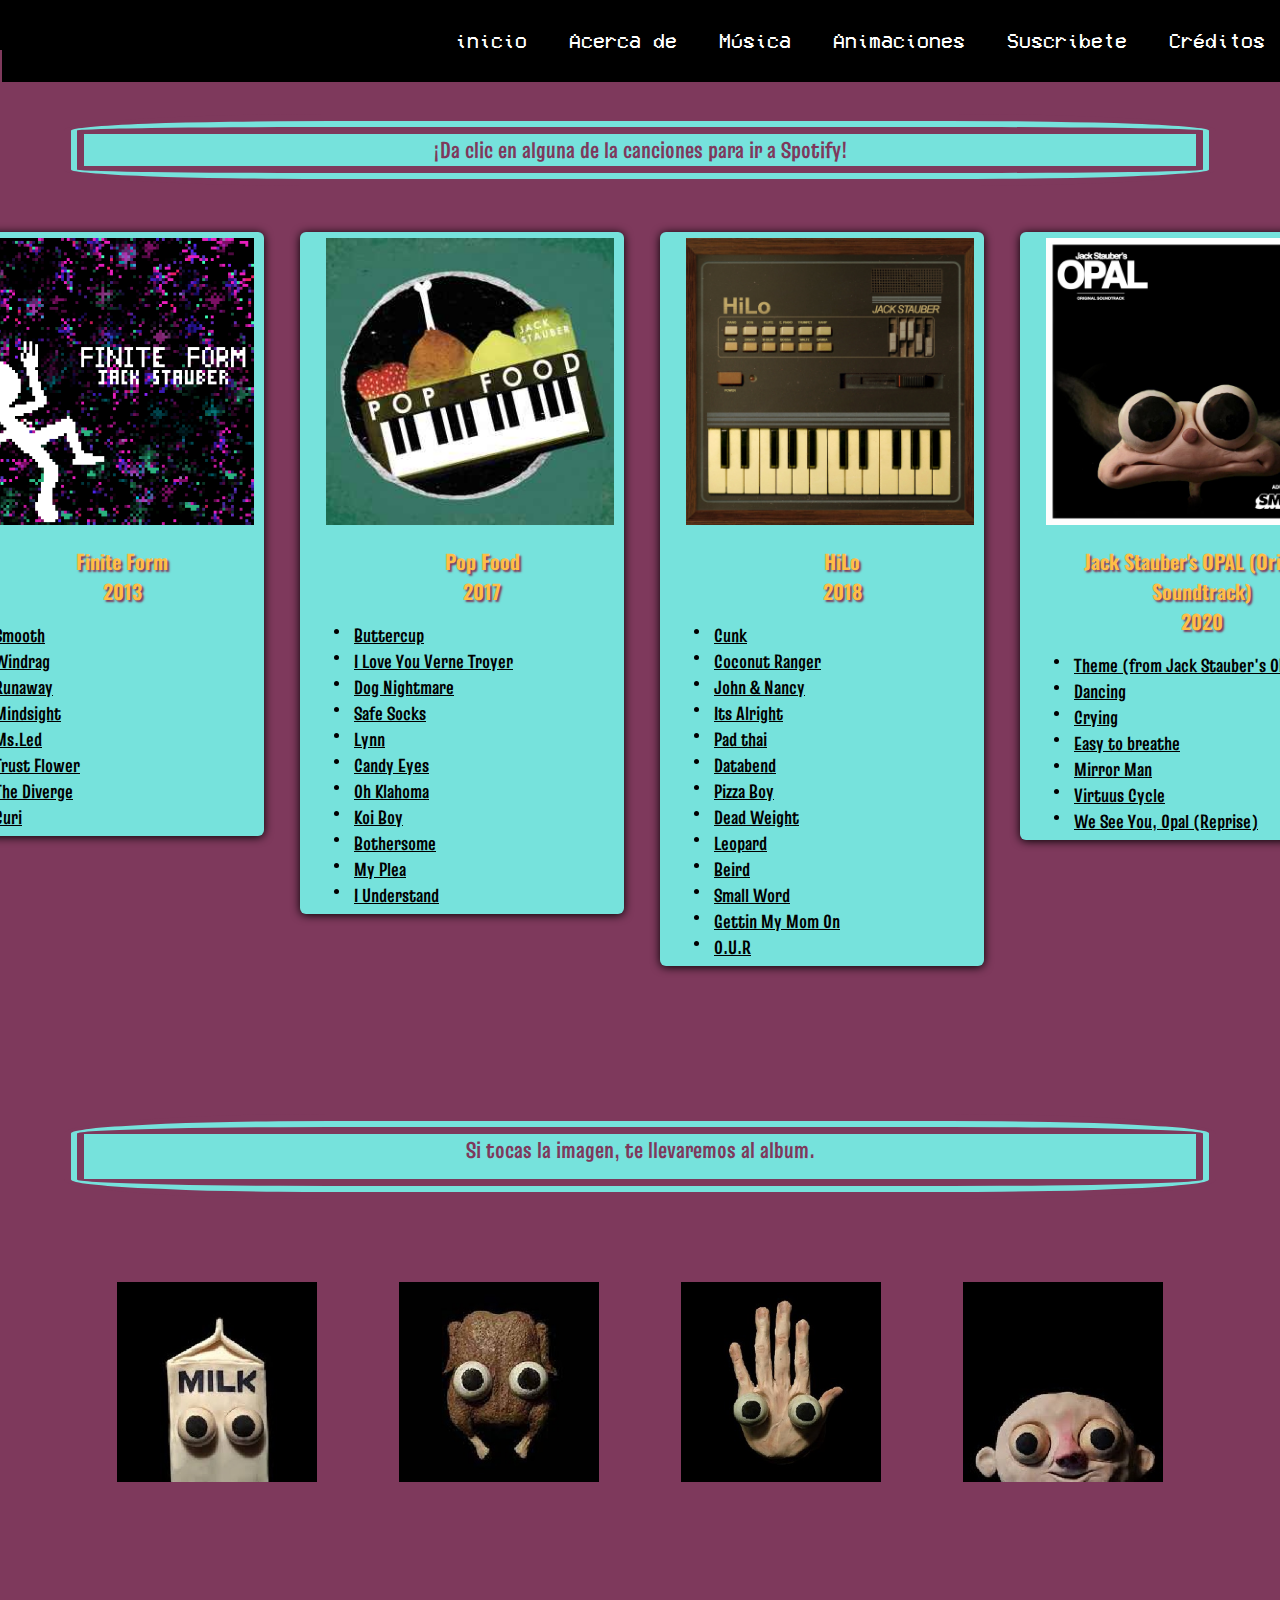
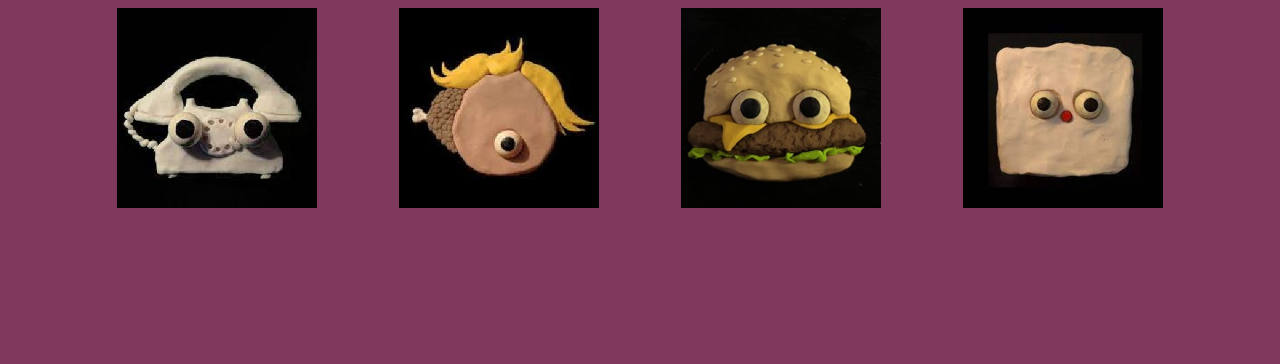
<file: paginas/albumes.html>
<!DOCTYPE html>
<html lang="en">

    <head>
        <meta charset="UTF-8">
        <meta name="viewport" content="width=device-width, initial-scale=1.0">
        <title> JACK STAUBER </title>
        <link rel="stylesheet" href="../css/albumes.css">
        <link href="https://fonts.googleapis.com/css2?family=Work+Sans:wght@400;700&display=swap" rel="stylesheet">

        <link href="https://fonts.googleapis.com/css2?family=Oswald&family=Truculenta:opsz,wght@12..72,200&family=Zen+Loop&display=swap" rel="stylesheet">
        <link href="https://fonts.googleapis.com/css2?family=Oswald&family=Zen+Loop&display=swap" rel="stylesheet">
    </head>


<body> 
<!-------------------   BARRA    --------------------------------------------------------->
<header> 
<nav>
    <a href="index.html">  inicio  </a>  
    <a href="../paginas/info.html">  Acerca de  </a> 
    <a href="../paginas/albumes.html">  Música  </a>  
    <a href="../paginas/videos.html">  Animaciones </a> 
    <a href="../paginas/formulario.html">  Suscribete  </a>
     <a href="../paginas/creditos.html">  Créditos  </a>  
</nav>
</header>
<!---------------------------------------------------------------------------------------->




 

<div id="descripcion">
<b> ¡Da clic en alguna de la canciones para ir a Spotify! </b>
</div>

<main> 
<!--------------- PRiMERO -------------------------------------------------->
        <div class="contenedor">
            <div class="carta">
            
            <img src="../imagenes/FF.png">
        
            
                <div class="contenido">
                <h2 class="nom"> Finite Form </h2> <h4 class="nom">2013</h4>

                <ul > 
            <li> <a href="https://open.spotify.com/track/2SHT6nOVxYUA8v1UDQ6Fjy?si=338e15ea913e432a" target=”_blank” > Smooth </a> </li>
            <li> <a href="https://open.spotify.com/track/1Rj7Yc8Y9rOqb7K6qfVS6k?si=e9a454b418464dfb" target=”_blank” > Windrag </a> </li> 
            <li> <a href="https://open.spotify.com/track/4ZEoR00yNPVcTjlN2Guwtc?si=d2d685ed266644b2" target=”_blank” > Runaway </a> </li>
            <li> <a href="https://open.spotify.com/track/7HnLoGpPwlMGCOXFlZKVvf?si=79cd13a8c7f740cf" target=”_blank” > Mindsight </a> </li>
            <li> <a href="https://open.spotify.com/track/0hhFuudx06vqWDQNVdQobQ?si=263fb67684384691" target=”_blank” > Ms.Led </a> </li>
            <li> <a href="https://open.spotify.com/track/581g91Xc0r39q5OUNywjlR?si=5c0d1ea87d124815" target=”_blank” > Trust Flower </a> </li>
            <li> <a href="https://open.spotify.com/track/4mtsXa4662IaNixTxUkjix?si=f944ac46a2cb4f8d" target=”_blank” > The Diverge</a> </li>
            <li> <a href="https://open.spotify.com/track/1vxbjv1bhtNc9mErcKDf63?si=7713b8329ca4474a" target=”_blank” > Curi </a> </li>
                </ul> 

                </div>
            </div>
        </div>              
<!--------------- PRiMERO -------------------------------------------------->



         
<!--------------- TERCERO   -------------------------------------------------->
            <div class="contenedor">
                <div class="carta">
            
                <img src="../imagenes/popfood.jpg">
                
                
                    <div class="contenido">
                    <h2 class="nom"> Pop Food</h2> <h4 class="nom">2017</h4>

                    <ul> 
                    <li> <a href="https://open.spotify.com/track/2mlGPkAx4kwF8Df0GlScsC?si=db787edb059c41bc" target=”_blank” > Buttercup </a> </li>
                    <li> <a href="https://open.spotify.com/track/3kBXJ4S6RsJV0tpo1jnCFf?si=eef6730b643949f3" target=”_blank” > I Love You Verne Troyer </a> </li>
                    <li> <a href="https://open.spotify.com/track/2iTma4kHADFcTlR24R8hIP?si=67b644d347744005" target=”_blank” > Dog Nightmare </a> </li>
                    <li> <a href="https://open.spotify.com/track/09KgY8uVxLIVSOPRgr4FBh?si=ecbb49824f594b49" target=”_blank” > Safe Socks </a> </li>
                    <li> <a href="https://open.spotify.com/track/2M1tY1s5xYtKzkmMSMJ1gs?si=6d89f902461e4483" target=”_blank” > Lynn </a> </li>
                    <li> <a href="https://open.spotify.com/track/4t7oADdMTLo3Kj5asx1IL3?si=8a35bad1d99a40f5" target=”_blank” > Candy Eyes</a> </li>
                    <li> <a href="https://open.spotify.com/track/6SZwj6cjc8JQbkrr8cbIUn?si=f340ed35b36043f6" target=”_blank” > Oh Klahoma</a> </li>
                    <li> <a href="https://open.spotify.com/track/3ISRnIFXx0S63z8iZBvr4u?si=c666b4d58ed34fbf" target=”_blank” > Koi Boy </a> </li>
                    <li> <a href="https://open.spotify.com/track/08usYkCKcKehKFXBLSlOGP?si=201b378bda5f401d" target=”_blank” > Bothersome </a> </li>
                    <li> <a href="https://open.spotify.com/track/7D7GfQJaJlMZtNpB7XKwxe?si=787952c9e80d4528" target=”_blank” > My Plea </a> </li>
                    <li> <a href="https://open.spotify.com/track/4vHmduFTvtwGXVNltmph5a?si=861e2c53ed5d440f" target=”_blank” > I Understand </a> </li>
                    </ul>

                    </div>
                </div>
            </div> 
<!--------------- TERCERO -------------------------------------------------->


<!--------------- CUARTO  -------------------------------------------------->
        <div class="contenedor">
            <div class="carta">
            
            <img src="../imagenes/hilo.jpg">
            
            
                <div class="contenido">
                <h2 class="nom"> HiLo </h2> <h4 class="nom">2018</h4>

                <ul> 
            <li> <a href="https://open.spotify.com/track/5aXswopAQIHw0k3yTojyhO?si=3f7969bee1e3454c" target=”_blank” > Cunk </a> </li>
            <li> <a href="https://open.spotify.com/track/5TKXnuN3tufWLXTYN5DP2t?si=cadb3270121949d3" target=”_blank” > Coconut Ranger </a> </li>
            <li> <a href="https://open.spotify.com/track/0snPmmKHsUJhmQLPpHnR4M?si=7a500d33486d4753" target=”_blank” > John & Nancy </a> </li>
            <li> <a href="https://open.spotify.com/track/71PrQMNwvrugmDlgw2KvlY?si=be97951c221843be" target=”_blank” > Its Alright </a> </li>
            <li> <a href="https://open.spotify.com/track/5vSUfg2FWq02DIeNqLZUDJ?si=424f4a806b6941d8" target=”_blank” > Pad thai </a> </li>
            <li> <a href="https://open.spotify.com/track/0jX5phmoEyevUXOk6WH3Iz?si=c4e0db0e03834dab" target=”_blank” > Databend </a> </li>
            <li> <a href="https://open.spotify.com/track/4e9vNGJS0P6Fk9xSywys9b?si=e060f7695aee4e2d" target=”_blank” > Pizza Boy</a> </li>
            <li> <a href="https://open.spotify.com/track/5yhQS5ce3WebABcdngULA8?si=fa1f536aa325451f" target=”_blank” > Dead Weight </a> </li>
            <li> <a href="https://open.spotify.com/track/4TfCsnA1oYDI91st4X594i?si=0557d4dbae1c48e5" target=”_blank” > Leopard </a> </li>
            <li> <a href="https://open.spotify.com/track/3guW1RyvFS9OJgCvAvtv1B?si=97f6b56728b0482b" target=”_blank” > Beird </a> </li>
            <li> <a href="https://open.spotify.com/track/7fMLl1RrqGd1l0rrXRIz9U?si=ed14e62884824a83" target=”_blank” > Small Word </a> </li>
            <li> <a href="https://open.spotify.com/track/3S4hFDy7svdrVq27dmdy7T?si=5caa48ccc5d54c04" target=”_blank” > Gettin My Mom On </a> </li>
            <li> <a href="https://open.spotify.com/track/4yen3m2cW928f23Th5nJRZ?si=b6dca172b14a4330" target=”_blank” > O.U.R  </a>
                </ul>

                </div>
            </div>
        </div>    
<!--------------- CUARTO -------------------------------------------------->


<!--------------- QUINTO -------------------------------------------------->
            <div class="contenedor">
                <div class="carta">
                
                <img src="../imagenes/opal.png">
            
                
                    <div class="contenido">
                    <h2 class="nom"> Jack Stauber's OPAL (Original Soundtrack) </h2> <h4 class="nom">2020</h4>

                    <ul> 
                <li> <a href="https://open.spotify.com/track/6D3QBRfDNHQ2u3r6imNLRn?si=b3760ece1cd446f7" target=”_blank” > Theme (from Jack Stauber's OPAL) </a> </li>
                <li> <a href="https://open.spotify.com/track/2PavpRW7fT1vU0nHQlpeKl?si=16a9d95c1de740e5" target=”_blank”> Dancing </a> </li> 
                <li> <a href="https://open.spotify.com/track/4xXFJh0COwPuZ52OQIy81x?si=76756d0a6a04483c" target=”_blank” > Crying </a> </li>
                <li> <a href="https://open.spotify.com/track/74tFS6sMmUb6e7U3CnziFw?si=e7e837ef53b1411c" target=”_blank” > Easy to breathe </a> </li>
                <li> <a href="https://open.spotify.com/track/3vnd2x17HCYAVlykMXsBK9?si=c6d4a3a13a69470b" target=”_blank” > Mirror Man </a> </li>
                <li> <a href="https://open.spotify.com/track/5wrRJlpi9ujvA8rCmUjpug?si=bcdcf0aebe2f46c4" target=”_blank”> Virtuus Cycle </a> </li>
                <li> <a href="https://open.spotify.com/track/0jRW9aUvvooQyGyT7UW2Oa?si=a0f4f45ea4194a41" target=”_blank”> We See You, Opal (Reprise) </a> </li>
                    </ul> 

                    </div>
                </div>
            </div>    
<!--------------- QUINTO -------------------------------------------------->
        </main>

<!---------------   MICROPOP   -------------------------------------------------->
    <div class="micro"> 

        <div id="descripcion">
            <b> Si tocas la imagen, te llevaremos al album. </b>
            </div>

    <table> 
        <tr> 
            <td> <a href="https://open.spotify.com/album/1PzQlma9FcRRGwMDmJIUyX?si=ilQLsKc7T0KVM0mBg3P9nA" target=”_blank” > <img class="micropop"  src="../imagenes/shop.jpg"> </a> </td>
            <td> <a href="https://open.spotify.com/album/5fj1GdFNLbru8pCOqNmLaK?si=zk-BP-JVTDqamXDXvRuPXA" target=”_blank” > <img class="micropop"  src="../imagenes/dinner.jpg"> </a> </td>
            <td> <a href="https://open.spotify.com/album/4XNHK1dgsrA0z28F2L5wnx?si=pJWYE9O4Quq4G-siHMEPMA" target=”_blank”> <img class="micropop"  src="../imagenes/deploy.jpg"> </a> </td>
            <td> <a href="https://open.spotify.com/album/1yY9R0IjLXGhf3aPb6Y63k?si=uKfAcOqjSuatxgF7ByYesA" target=”_blank”> <img class="micropop"  src="../imagenes/micro.jpg"> </a> </td>
        </tr>

        <tr> 
            <td> <a href="https://open.spotify.com/album/1AaAZVHtUWpJuLpq96VUuQ?si=9U9pHFahQ0a5Wjl8D-RbLw" target=”_blank”> <img class="micropop"  src="../imagenes/tea.jpg"> </a> </td>
            <td> <a href="https://open.spotify.com/album/0sYILYUuhAgo9wjjvY3BBp?si=kMnyNYggTieer9pp0NZbHA" target=”_blank”> <img class="micropop"  src="../imagenes/hamantha.jpg"> </a> </td>
            <td> <a href="https://open.spotify.com/album/45WofTIygcH2QIJq07lMy1?si=uv1IPQJJT-KxQTKfFwg3pA" target=”_blank”> <img class="micropop"  src="../imagenes/cheese.jpg"> </a> </td>
            <td> <a href="https://open.spotify.com/album/4MRCHFNTaIipvwa7KGpaWF?si=cUhpUGQKQRSWp_58Wz-PwQ" target=”_blank”> <img class="micropop"  src="../imagenes/inchman.jpg"> </a> </td>
        </tr>

    </table>   
    </div>
<!---------------   MICROPOP   -------------------------------------------------->


</body> 
</html>
</file>
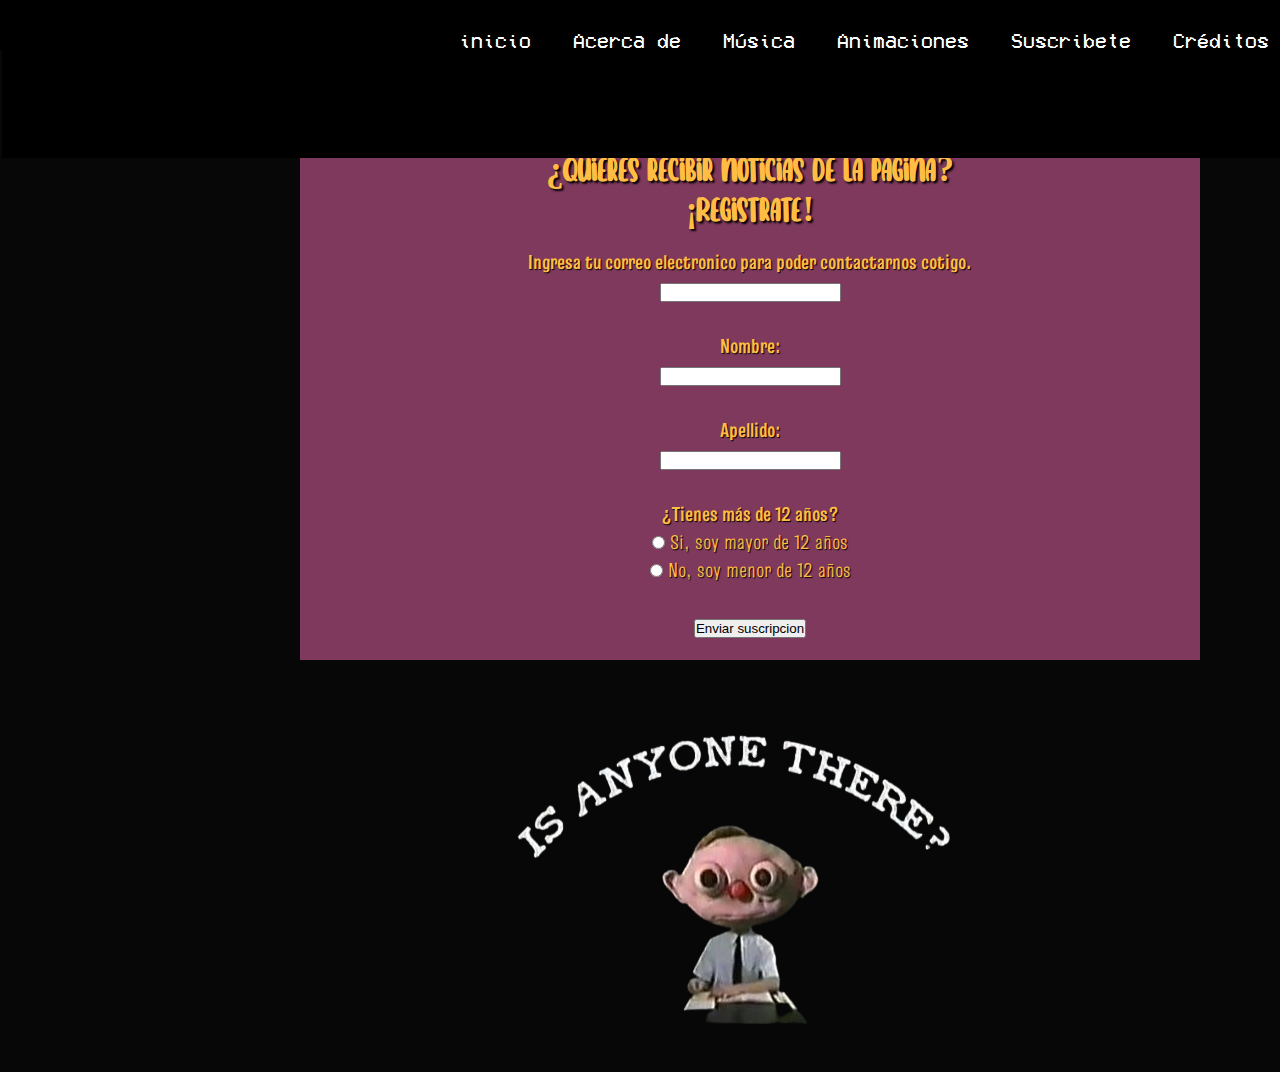
<file: paginas/formulario.html>
<!DOCTYPE html>

<html>
    <head>
        <meta http-equiv="Content-Type" content="text/html; charset=utf-8" />
        <title> Formulario </title>
        <link href="../css/formulario.css" rel="stylesheet" />

        <link href="https://fonts.googleapis.com/css2?family=Oswald&family=Truculenta:opsz,wght@12..72,200&family=Zen+Loop&display=swap" rel="stylesheet">

    </head>

<body> 
<!-------------------   BARRA    --------------------------------------------------------->
<header> 
    <nav>
        <a href="index.html">  inicio  </a>  
        <a href="../paginas/info.html">  Acerca de  </a> 
        <a href="../paginas/albumes.html">  Música  </a>  
        <a href="../paginas/videos.html">  Animaciones </a> 
        <a href="../paginas/formulario.html">  Suscribete  </a>  
        <a href="../paginas/creditos.html">  Créditos  </a>  
    </nav>
</header>
<!---------------------------------------------------------------------------------------->





        <div id="sub" >

        <h2> ¿Quieres recibir noticias de la pagina? </h2> 
        <h2> ¡Registrate! </h2> <br>
        

        <form class="subs" action="../guardar.php" method="POST" id="contact_form" runat="server" enctype="multipart/form-data" >

             

            <label for="Correo"> <h4> Ingresa tu correo electronico para poder contactarnos cotigo. </h4> </label> 
            <input type="email" id="Correo" name="Correo" maxlength="60" required> <br><br>

            <label for="Nombre"> <h4> Nombre: </h4>  </label> 
            <input type="text" id="Nombre" name="Nombre"  maxlength="20" required>  <br><br>

            <label for="Apellido"> <h4> Apellido: </h4> </label> 
            <input type="text" id="Apellido" name="Apellido"  maxlength="30" required> <br><br>

            
            <h4> ¿Tienes más de 12 años? </h4> 
            <input type="radio" name="Edad" value="Mayor"> <label for="Edad"> Si, soy mayor de 12 años </label>  <br>
            <input type="radio" name="Edad" value="Menor"> <label for="Edad"> No, soy menor de 12 años </label>
    

            <br> <br> <button class="submit" type="sumbit"> Enviar suscripcion </button>
            
        </form>

        </div>

        <img src="../imagenes/sub img.png"> </div>

    </body>
</html>
</file>
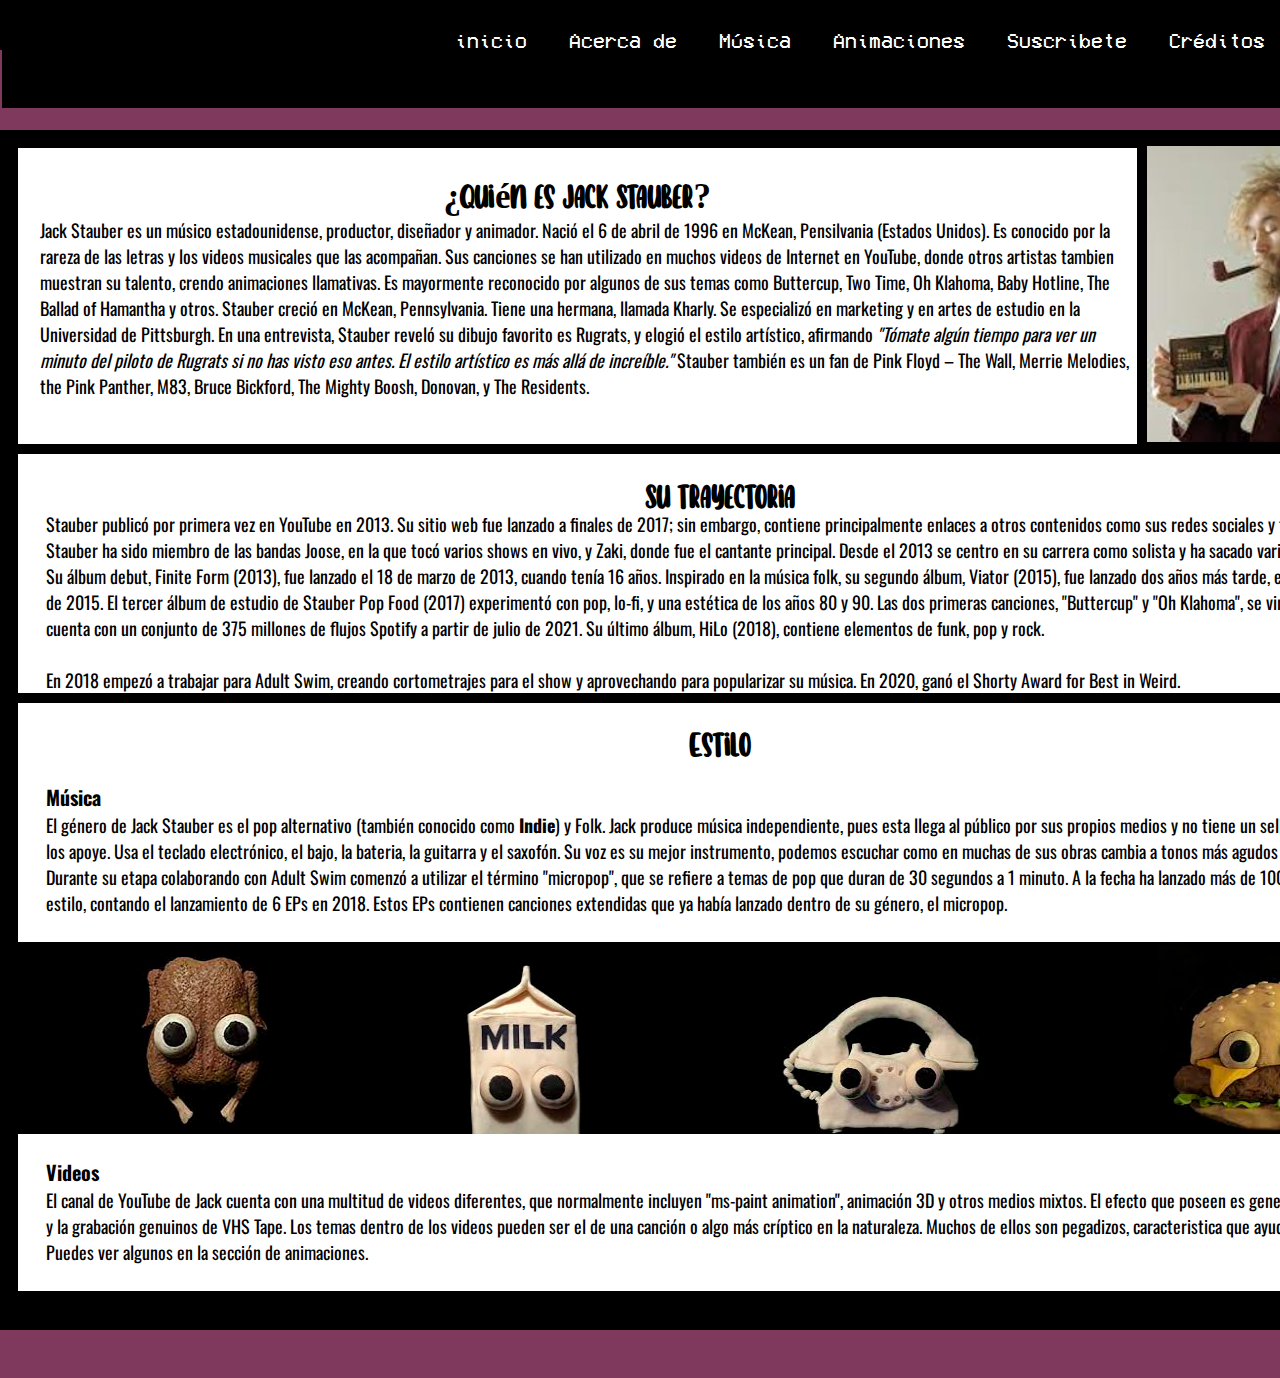
<file: paginas/info.html>
<!DOCTYPE html>

<html lang="es">

    <head>
        <meta charset="UTF-8">
        <meta name="viewport" content="width=device-width, initial-scale=1.0">
        <title> JACK STAUBER </title>
        <link rel="stylesheet" href="../css/info.css">

       
        <link href="https://fonts.googleapis.com/css2?family=Oswald&family=Zen+Loop&display=swap" rel="stylesheet">
    </head>


<body>
    <!-------------------   BARRA    --------------------------------------------------------->
    <header> 
        <nav>
            <a href="index.html">  inicio  </a>   
            <a href="../paginas/info.html">  Acerca de  </a> 
            <a href="../paginas/albumes.html">  Música  </a>  
            <a href="../paginas/videos.html">  Animaciones </a> 
            <a href="../paginas/formulario.html">  Suscribete  </a>
            <a href="../paginas/creditos.html">  Créditos  </a>    
        </nav>
    </header>
    <!---------------------------------------------------------------------------------------->

        

    <main>
        <aside id="izquierda"> 
<img src="../imagenes/jack2.jpg">
        </aside>

<!----------------------CONTENIDO  ------------------------------------------------------------------>        
        <article>
            <h1>¿Quién es Jack Stauber? </h1>
            <p>  Jack Stauber es un músico estadounidense, productor, diseñador y animador.  Nació el 6 de abril de 1996 en McKean, Pensilvania (Estados Unidos).
            Es conocido por la rareza de las letras y los videos musicales que las acompañan. Sus canciones se han utilizado en muchos videos 
            de Internet en YouTube, donde otros artistas tambien muestran su talento, crendo animaciones llamativas.
            Es mayormente reconocido por algunos de sus temas como Buttercup, Two Time, Oh Klahoma, Baby Hotline, The Ballad of Hamantha y otros.
        
            Stauber creció en McKean, Pennsylvania. Tiene una hermana, llamada Kharly. Se especializó en marketing y en artes
             de estudio en la Universidad de Pittsburgh. En una entrevista, Stauber reveló su dibujo favorito es Rugrats, y elogió el estilo 
             artístico, afirmando <i>  "Tómate algún tiempo para ver un minuto del piloto de Rugrats si no has visto eso antes. El estilo artístico 
             es más allá de increíble."</i> Stauber también es un fan de Pink Floyd – The Wall, Merrie Melodies, the Pink Panther, M83, 
             Bruce Bickford, The Mighty Boosh, Donovan, y The Residents.
           
            </p>
        </article> 
    
           
        
    
    <div class="carrera"> 
    <h1>Su trayectoria </h1>
            <p> Stauber publicó por primera vez en YouTube en 2013. Su sitio web fue lanzado a finales de 2017; sin embargo, contiene 
             principalmente enlaces a otros contenidos como sus redes sociales y tiendas merch. Stauber ha sido miembro de las bandas Joose,
             en la que tocó varios shows en vivo, y Zaki, donde fue el cantante principal. Desde el 2013 se centro en su carrera como solista y
             ha sacado varios álbumes.<br>
             Su álbum debut, Finite Form (2013), fue lanzado el 18 de marzo de 2013, cuando tenía 16 años. Inspirado en la música folk, su
             segundo álbum, Viator (2015), fue lanzado dos años más tarde, el 18 de septiembre de 2015. El tercer álbum de estudio de Stauber
             Pop Food (2017) experimentó con pop, lo-fi, y una estética de los años 80 y 90. Las dos primeras canciones, "Buttercup" y
             "Oh Klahoma", se viralizaron en TikTok, y cuenta con un conjunto de 375 millones de flujos Spotify a 
             partir de julio de 2021. Su último álbum, HiLo (2018), contiene elementos de funk, pop y rock. <br> <br>
             En 2018 empezó a trabajar para Adult Swim, creando cortometrajes para el show y aprovechando para popularizar su música.
             En 2020, ganó el Shorty Award for Best in Weird.
            </p> 

    </div>

    <div class="carrera"> 
            <h1>Estilo </h1> <br>

            <h3> Música </h3>
            <p> El género de Jack Stauber es el pop alternativo (también conocido como <b> Indie</b>) y Folk. Jack produce música independiente,
             pues esta llega al público por sus propios medios y no tiene un sello discográfico que los apoye. Usa el teclado 
             electrónico, el bajo, la bateria, la guitarra y el saxofón. Su voz es su mejor instrumento, podemos escuchar como en muchas de 
             sus obras cambia a tonos más agudos y luego a graves. <br>
             Durante su etapa colaborando con Adult Swim comenzó a utilizar el término "micropop", que se refiere a temas de pop que duran de 
             30 segundos a 1 minuto. A la fecha ha lanzado más de 100 canciones en dicho estilo, contando el lanzamiento 
             de 6 EPs en 2018. Estos EPs contienen canciones extendidas que ya había lanzado dentro de su género, el micropop. <br> <br>
            </P>

<!------------------TIRA   --------------------------------------------------------------->
<div id="contenedor">
    <h1>  </h1>
    <div id="slider"> </div>
</div>
<!---------------------------------------------------------------------------------------->

        <br> <h3>Videos </h3>
            <P>  El canal de YouTube de Jack cuenta con una multitud de videos diferentes, que normalmente incluyen "ms-paint animation", 
             animación 3D y otros medios mixtos. El efecto que poseen es generado por el desarrollo y la grabación genuinos de VHS Tape. 
             Los temas dentro de los videos pueden ser el de una canción o algo más críptico en la naturaleza. Muchos de ellos son pegadizos,
             caracteristica que ayudó a su popularidad. Puedes ver algunos en la sección de animaciones. <br> <br>
            </P>
    </div>
         


    </main>

</body>
</html>
</file>
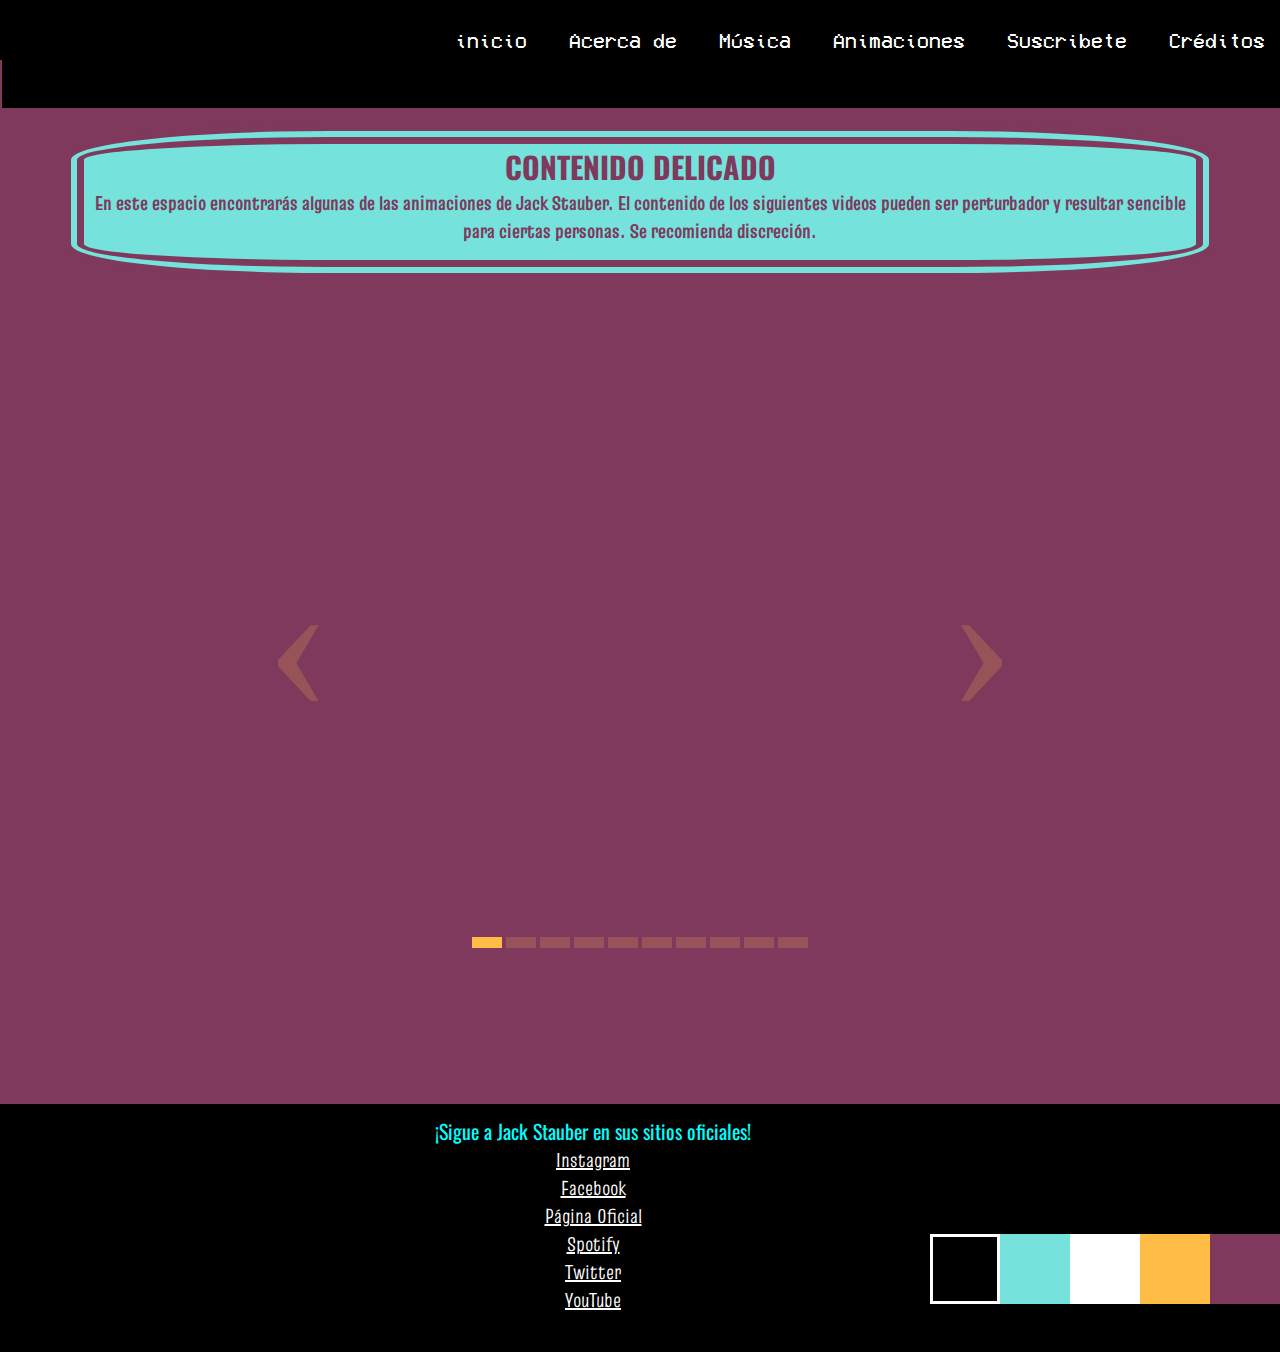
<file: paginas/videos.html>
<!DOCTYPE html>
<html xmlns="http://www.w3.org/1999/xhtml" lang="es">

    <head>
        <meta http-equiv="Content-Type" content="text/html; charset=utf-8" />
    <title> Carrusel </title>
    <link rel="stylesheet" type="text/css" href="../css/videos.css" />

    <link href="https://fonts.googleapis.com/css2?family=Oswald&family=Truculenta:opsz,wght@12..72,200&family=Zen+Loop&display=swap" rel="stylesheet">
    <link href="https://fonts.googleapis.com/css2?family=Oswald&family=Zen+Loop&display=swap" rel="stylesheet">
    </head>

 <body>
<!-------------------   BARRA    --------------------------------------------------------->
<header> 
    <nav>
        <a href="index.html">  inicio  </a>  
        <a href="../paginas/info.html">  Acerca de  </a> 
        <a href="../paginas/albumes.html">  Música  </a>  
        <a href="../paginas/videos.html">  Animaciones </a> 
        <a href="../paginas/formulario.html">  Suscribete  </a>
        <a href="../paginas/creditos.html">  Créditos  </a>  
    </nav>
</header>
<!---------------------------------------------------------------------------------------->


<div id="descripcion">
  <h2>   CONTENIDO DELICADO </h2> 
<b> En este espacio encontrarás algunas de las animaciones de Jack Stauber. El contenido de los siguientes videos pueden ser perturbador y
resultar sencible para ciertas personas. Se recomienda discreción.</b>

</div>
   

        <ul class="slides" >

            <!-- RADIO BUTTON  VIDEO 1 ------------------>
            <input type="radio" name="radio-btn" id="vid-1" checked />
            <li class="slide-container">
              
                <div class="slide">
                    <iframe width="609" height="420" src="https://www.youtube.com/embed/xUmBl0agzRY" 
                    title="YouTube video player" frameborder="0" allow="accelerometer; autoplay; 
                    clipboard-write; encrypted-media; gyroscope; picture-in-picture" allowfullscreen></iframe>
                    
                </div>
                
                <div class="nav">
                    <label for="vid-10" class="prev"> &#x2039; </label> 
                    <label for="vid-2" class="next"> &#x203a; </label>
                </div>
            </li>

            <!--RADIO BUTTON VIDEO 2 ------------------>
            <input type="radio" name="radio-btn" id="vid-2" />
            <li class="slide-container">
                
                <div class="slide">
                <iframe width="609" height="420" src="https://www.youtube.com/embed/GbIkajXjMAA" title="YouTube video player"
                 frameborder="0" allow="accelerometer; autoplay; clipboard-write; encrypted-media; gyroscope; picture-in-picture"
                  allowfullscreen></iframe>
                </div>
                
                <div class="nav">
                    <label for="vid-1" class="prev"> &#x2039; </label> 
                    <label for="vid-3" class="next"> &#x203a; </label>
                </div>
            </li>

            <!--RADIO BUTTON VIDEO 3 ------------------>
            <input type="radio" name="radio-btn" id="vid-3" />
            <li class="slide-container">
                
                <div class="slide">
                    <iframe width="609" height="420" src="https://www.youtube.com/embed/knTrYrb1MW8"
                    title="YouTube video player" frameborder="0" allow="accelerometer; autoplay; clipboard-write;
                    encrypted-media; gyroscope; picture-in-picture" allowfullscreen></iframe>
                </div>
                
                <div class="nav">
                    <label for="vid-2" class="prev"> &#x2039; </label> 
                    <label for="vid-4" class="next"> &#x203a; </label>
                </div>
            </li>

            <!--RADIO BUTTON VIDEO 4 ------------------>
            <input type="radio" name="radio-btn" id="vid-4" />
            <li class="slide-container">
                
                <div class="slide">
                <iframe width="609" height="420" src="https://www.youtube.com/embed/7dV9qeAaUzM"
                 title="YouTube video player" frameborder="0" allow="accelerometer; autoplay; clipboard-write; 
                 encrypted-media; gyroscope; picture-in-picture" allowfullscreen></iframe>
                </div>
                
                <div class="nav">
                    <label for="vid-3" class="prev"> &#x2039; </label> 
                    <label for="vid-5" class="next"> &#x203a; </label>
                </div>
            </li>

            <!--RADIO BUTTON VIDEO 5 ------------------>
            <input type="radio" name="radio-btn" id="vid-5" />
            <li class="slide-container">
                
                <div class="slide">
                    <iframe width="609" height="420" src="https://www.youtube.com/embed/xkMYdFsy5nc"
                    title="YouTube video player" frameborder="0" allow="accelerometer; autoplay; clipboard-write; encrypted-media;
                    gyroscope; picture-in-picture" allowfullscreen></iframe>
                </div>
                
                <div class="nav">
                    <label for="vid-4" class="prev"> &#x2039; </label> 
                    <label for="vid-6" class="next"> &#x203a; </label>
                </div>
            </li>

            <!--RADIO BUTTON VIDEO 6 ------------------>
            <input type="radio" name="radio-btn" id="vid-6" />
            <li class="slide-container">
                
                <div class="slide">
                    <iframe width="609" height="420" src="https://www.youtube.com/embed/nUCmMTdFlSM" title="YouTube video player" 
                    frameborder="0" allow="accelerometer; autoplay; clipboard-write; encrypted-media; gyroscope; picture-in-picture" 
                    allowfullscreen></iframe>
                </div>
                
                <div class="nav">
                    <label for="vid-5" class="prev"> &#x2039; </label> 
                    <label for="vid-7" class="next"> &#x203a; </label>
                </div>
            </li>

            <!--RADIO BUTTON VIDEO 7 ------------------>
            <input type="radio" name="radio-btn" id="vid-7" />
            <li class="slide-container">
                
                <div class="slide">
                    <iframe width="609" height="420" src="https://www.youtube.com/embed/46NVH5d2WYg" title="YouTube video player" 
                    frameborder="0" allow="accelerometer; autoplay; clipboard-write; encrypted-media; gyroscope; picture-in-picture" 
                    allowfullscreen></iframe>
                </div>
                
                <div class="nav">
                    <label for="vid-6" class="prev"> &#x2039; </label> 
                    <label for="vid-8" class="next"> &#x203a; </label>
                </div>
            </li>

            <!--RADIO BUTTON VIDEO 8 ------------------>
            <input type="radio" name="radio-btn" id="vid-8" />
            <li class="slide-container">
                
                <div class="slide">
                    <iframe width="609" height="420" src="https://www.youtube.com/embed/FP9y7F_rzzo" 
                    title="YouTube video player" frameborder="0" allow="accelerometer; autoplay; clipboard-write; 
                    encrypted-media; gyroscope; picture-in-picture" allowfullscreen></iframe>
                </div>
                
                <div class="nav">
                    <label for="vid-7" class="prev"> &#x2039; </label> 
                    <label for="vid-9" class="next"> &#x203a; </label>
                </div>
            </li>

            <!--RADIO BUTTON VIDEO 9 ------------------>
            <input type="radio" name="radio-btn" id="vid-9" />
            <li class="slide-container">

                <div class="slide">
                    <iframe width="609" height="420" src="https://www.youtube.com/embed/KdalB5nxSrU" 
                    title="YouTube video player" frameborder="0" allow="accelerometer; autoplay; clipboard-write;
                    encrypted-media; gyroscope; picture-in-picture" allowfullscreen></iframe>
                </div>

                <div class="nav">
                    <label for="vid-8" class="prev"> &#x2039; </label> 
                    <label for="vid-10" class="next"> &#x203a; </label> 
                </div>
            </li>

            <!--RADIO BUTTON VIDEO 10 ------------------>
            <input type="radio" name="radio-btn" id="vid-10" />
            <li class="slide-container">

                <div class="slide">
                    <iframe width="609" height="420" src="https://www.youtube.com/embed/C1qmwoEfhkY" title="YouTube video player" 
                    frameborder="0" allow="accelerometer; autoplay; clipboard-write; encrypted-media; gyroscope; picture-in-picture" 
                    allowfullscreen></iframe>
                </div>

                <div class="nav">
                    <label for="vid-9" class="prev"> &#x2039; </label> 
                    <label for="vid-1" class="next"> &#x203a; </label> 
                </div>
            </li>

            
            <!---  DOTS  ----------------------------------------------------------------------->
            <li class="nav-dots">
                <label for="vid-1" class="nav-dot" id="vid-dot-1"></label>
                <label for="vid-2" class="nav-dot" id="vid-dot-2"></label>
                <label for="vid-3" class="nav-dot" id="vid-dot-3"></label>
                <label for="vid-4" class="nav-dot" id="vid-dot-4"></label>
                <label for="vid-5" class="nav-dot" id="vid-dot-5"></label>
                <label for="vid-6" class="nav-dot" id="vid-dot-6"></label>
                <label for="vid-7" class="nav-dot" id="vid-dot-7"></label>
                <label for="vid-8" class="nav-dot" id="vid-dot-8"></label>
                <label for="vid-9" class="nav-dot" id="vid-dot-9"></label>
                <label for="vid-10" class="nav-dot" id="vid-dot-10"></label>
            </li>

        </ul>
 
 
<!----------------   PIE DE PAG   -------------------------------------------------------->
<footer > 
    <tr> 
        <td> <a id="uno">  </a> </td>
        <td> <a id="dos">  </a> </td>
        <td> <a id="tres">  </a> </td>
        <td> <a id="cuatro">  </a> </td>
        <td> <a id="cinco">  </a> </td>
    </tr>


   <ul>  
   <li>  <p id="tit"> ¡Sigue a Jack Stauber en sus sitios oficiales! </p></li>
   <li> <a class="redes" href=" https://www.instagram.com/jackstauber/" target=”_blank”> Instagram</a> </li>
   <li> <a class="redes" href="https://www.facebook.com/Jack-Stauber-489681821078888/" target=”_blank”> Facebook </a> </li> 
   <li> <a class="redes" href="https://jackstauber.com/" target=”_blank”>  Página Oficial </a>  </li>
   <li> <a class="redes" href="https://open.spotify.com/artist/1vVHevk2PD45epYnDi9CCc" target=”_blank”>  Spotify </a> </li>
   <li> <a class="redes" href="https://twitter.com/jackstauber" target=”_blank”>  Twitter  </a> </li>
   <li> <a class="redes" href="https://www.youtube.com/channel/UCFYkYsP2k6v3t8N2Igk5DEQ/playlists?view=50&sort=dd" target=”_blank”>  YouTube  </a>  </li>
    </ul>
</footer>
<!--------------------------------------------------------------------------------------->

</body>
</html>
</file>
<file: css/albumes.css>
* {margin: 0;
    padding: 0;
    box-sizing: border-box;
    }
    

    @font-face { /*--1--*/
        font-family: vcr_osd_mono;
        src: url(../fuentes/vcr_osd_mono_1.001.ttf);
    }
    
    
    
    /*-------------------   BARRA   -------------------------------------------------------------*/
header{
    background-color: #000000;
    text-align: right;
    font-size: 20px;  font-family: vcr_osd_mono;
    padding: 25px 2px ; 
}

nav{
    position: fixed;
    width: 100%;  padding: 25px 2px; 
    top: 0;
    z-index: 10;
    background-color: #000000;
}

nav a{
    display: inline-block;
    text-decoration: none;
    color: #ffffff;
    margin: 0px;
    padding: 5px 15px;
    border-radius: 30px;
}

nav a:hover {
    background-color: rgb(255, 255, 255);
    color: rgb(0, 0, 0);
}
/*-------------------------------------------------------------------------------------------*/

html{
    width: 100%; height: 100%;
    background-color: #7e395c;
}


    main {
    width: 100%;
    height: 100%;
    display: flex; 
    background-color:  #7e395c;
   
    justify-content: center;
    align-items: baseline;
    font-family: sans-serif;
    }

/*------------  DESCRIPCION  ---------------------------------------------------------------*/
div#descripcion{
    background-color: #76e2dc; 
    width: 90%; height: 10%;
    margin: 0 auto; margin-top: 5%; text-align: center;

    border: 20px;
    border-style: double ;
    border-radius: 23%; 
    color: #7e395c;

    font-family: 'Truculenta', sans-serif;  font-size: 23px;  
}

/*----------------------------------------------------------------------------------------*/


/*----------------------------- CARTELES ----------------------------------------*/
    .contenedor{
        
    width: 100%; 
    margin-top: 2%;
    padding-bottom: 5%;
    max-width: 1100px;
    }

    .carta{
        width: 90%;
        margin: 20px;
        border-radius: 6px;
        overflow: hidden;
        background: #76e2dc; 
        box-shadow:  0px 1px 10px rgba(0, 0, 0, 2);
        cursor: default;
    }

    .carta .contenido{
        padding: 10px;
        text-align: left;
        padding-left: 50px;
    }


    .carta img{
        width: 300px;
        height: 300px;
        margin-left: 20px;
        padding: 2%;
    }
    
div li a{
    float: left; color: rgb(0, 0, 0); 
    font-family: 'Truculenta', sans-serif;  
    font-size: 19px;
    font-weight: bold;
}

    .nom{
        color: #ffbd46 ;
         text-shadow: 2px 2px 2px #7e395c;
         font-size: 20px;  
         font-family: 'Oswald', sans-serif;
         text-align: center;
    }



    ul{ padding-top: 12px; }

    li { padding: 4px; text-align: center;}

/*-------------------------------------------------------------------------------------------*/


/*-------------------------------------Micro ----------------------------------------------*/
   
.micro{
    background-color: #7e395c;
    height: 850px;
    cursor: pointer;
}





table { padding: 1px; margin: 1px; margin: auto; }

tr{ padding: 18px; }

td{ padding: 40px;}

.micropop {
    transition: transform .2s; 
    margin-top: 20%;
    height: 200px; width: 200px;
  }
  
  .micropop:hover {
    transform: scale(1.4); 
  }
  


 


  /*----------------------------------------------------*/
</file>
<file: css/formulario.css>
*{  margin: 0; padding: 0; }


@font-face { /*--1--*/
    font-family: vcr_osd_mono;
    src: url(../fuentes/vcr_osd_mono_1.001.ttf);
}

@font-face { /*--1--*/
    font-family:Dreamland;
    src: url(../fuentes/Dreamland\ FREE.ttf);
}




html{
    width: 750px; height: 750px;
    background-color: rgb(7, 7, 7);
}
   /*-------------------   BARRA   -------------------------------------------------------------*/
header{
    background-color: #000000;
    text-align: right;
    font-size: 20px;  font-family: vcr_osd_mono;
    padding: 25px 2px ; 
    width: 100%; height: 5%;
}

nav{
    position: fixed;
    text-align: right;
    width: 100%;  padding: 25px 2px ; height: 12%;
    top: 0;
    z-index: 10;
    background-color: #000000;
}

nav a{
    display: inline-block;
    text-decoration: none;
    color: #ffffff;
    margin: 0px;
    padding: 5px 15px;
    border-radius: 30px;
}

nav a:hover {
    background-color: rgb(255, 255, 255);
    color: rgb(0, 0, 0);
}
/*-------------------------------------------------------------------------------------------*/



#sub { 
    width: 900px;
    height: 510px;
    background-color: #7e395c; 
    margin: 100px 300px 0px 300px ; 
 
   
    color: #ffbd46 ;
    text-shadow: 2px 2px 2px #7e395c;
    text-align: center;
}

   img {
    margin-left:  450px ; 
    }


h2{
    font-family:Dreamland;
    font-size: 35px ;
    text-shadow: 2px 2px 2px #000000;
}

.subs{
    font-family: 'Truculenta', sans-serif;  
    font-size: 20px; 
    text-shadow: 1px 1px 1px #000000;
}


    input:focus {
        background-color:#fae5ad;
     }
</file>
<file: css/info.css>
*{  margin:0;
    padding: 0;
    box-sizing: border-box; }

    @font-face { /*--1--*/
        font-family:Dreamland;
        src: url(../fuentes/Dreamland\ FREE.ttf);
    }
  

    @font-face { /*--1--*/
        font-family: vcr_osd_mono;
        src: url(../fuentes/vcr_osd_mono_1.001.ttf);
    }


    html{
        background-color: #7e395c;;
    }
/*-------------------   BARRA   -------------------------------------------------------------*/
header{
    background-color: #000000;
    text-align: right;
    font-size: 20px;  font-family: vcr_osd_mono;
    padding: 25px 2px ; 
    width: 100%; height: 5%;
}

nav{
    position: fixed;
    text-align: right;
    width: 100%;  padding: 25px 2px ; height: 12%;
    top: 0;
    z-index: 10;
    background-color: #000000;
}

nav a{
    display: inline-block;
    text-decoration: none;
    color: #ffffff;
    margin: 0px;
    padding: 5px 15px;
    border-radius: 30px;
}

nav a:hover {
    background-color: rgb(255, 255, 255);
    color: rgb(0, 0, 0);
}
/*-------------------------------------------------------------------------------------------*/


/*-------------------  TIRA   --------------------------------------------------------------*/
#contenedor {
    text-align: center;
    color: rgb(245, 19, 19);
    width: 100%; height: 100%;
    margin: auto; /*CENTRAR DIV*/
  ;
    overflow: hidden;
}

#slider { 
    width: 2500px; 
    height:192px;
    background-image: url(../imagenes/tira.png);
    background-size: 100% 100%; 
    animation: slider 60s infinite linear;
}

@keyframes slider{
    to{ background-position: 1280px; }
}
/*-------------------------------------------------------------------------------------------*/

/*----------   CONTENIDO   ------------------------------------------------------------------*/
main{ 
    width: 1450px; height: 1200px;
    background-color: #000000;
    margin: auto; padding: 0.5em; margin-top: 5em;  margin-bottom: 3em;
}

img{
    height: 100%;   width: 100%;
}

aside#izquierda {
    height: 25%;
    width: 20%;
    background-color:  rgb(4, 76, 92);
    float: right;
    margin: 0.5em;  
    }

article {
    padding-top: 2% ;
    text-align: center;
    width: 78%; height: 25%;
    background-color:#ffffff; 
    margin: 0.5em;  
    font-size: 20px;
}

.carrera {
    padding-top: 2% ;
    text-align: center;
    width: 98%; 
    background-color:#ffffff; 
    margin: 0.5em;  
    font-size: 20px;
}


/*----------   parrafos   ------------------------------------------------------------------*/

p{ /*--texto parrafo  ------*/
font-size: large;
font-family: 'Oswald', sans-serif;
text-align: left;
padding-left: 2%;
}
h3{ /*--titulos  ------*/
    font-size: 20px;
    font-family: 'Oswald', sans-serif;
    text-align: left;
    padding-left: 2%;
    }

h1{ /*--titulos  ------*/
    font-size: 35px;
    font-family:Dreamland;
}
</file>
<file: css/videos.css>
*{  margin:0;
    padding: 0;
    box-sizing: border-box; }

    html{
        width: 100%; height: 100%;
        background-color: black;
    }

    body {
        width:100%; height: 1200px;
        background-color: #7e395c;
        margin: auto;
    }

@font-face { /*--1--*/
    font-family: vcr_osd_mono;
    src: url(../fuentes/vcr_osd_mono_1.001.ttf);
}



/*-------------------   BARRA   -------------------------------------------------------------*/
header{
    background-color: #000000;
    text-align: right;
    font-size: 20px;  font-family: vcr_osd_mono;
    padding: 25px 2px ; 
    width: 100%; height: 5%;
}

nav{
    position: fixed;
    text-align: right;
    width: 100%;  padding: 25px 2px ; height: 12%;
    top: 0;
    z-index: 10;
    background-color: #000000;
}

nav a{
    display: inline-block;
    text-decoration: none;
    color: #ffffff;
    margin: 0px;
    padding: 5px 15px;
    border-radius: 30px;
}

nav a:hover {
    background-color: rgb(255, 255, 255);
    color: rgb(0, 0, 0);
}
/*-------------------------------------------------------------------------------------------*/

/*------------  DESCRIPCION  ---------------------------------------------------------------*/
div#descripcion{
    background-color: #76e2dc; 
    width: 90%; height: 13%;
    margin: 0 auto; margin-top: 5%; text-align: center;

    border: 20px;
    border-style: double ;
    border-radius: 23%; 
    color: #7e395c;

    font-family: 'Truculenta', sans-serif;  font-size: 20px;  
}

h2{
    font-family: 'Oswald', sans-serif; 
}

/*----------------------------------------------------------------------------------------*/


.slides {
    padding: 0;
    width: 69%; height: 42%;
    display: block;
    margin: 0 auto;
    position: relative;
  
}

.slides * {
    user-select: none;
    -ms-user-select: none;
    -moz-user-select: none;
    -khtml-user-select: none;
    -webkit-user-select: none;
    -webkit-touch-callout: none;
}

.slides input {
    display: none;
}

.slide-container {
    display: block;
  
}

.slide {
    top: 40%;
    opacity: 0;
    width: 609px;
    height: 42%;
    display: block;
    position: absolute;
    transform: scale(0);
    transition: all .7s ease-in-out;

}

.slide  {
    width: 100%;
    height: 100%;
}

.nav label {             /* FLECHAS --------------------*/
    position: absolute;
    width: 200px;
    height: 100%;
    display: none;
    top: 30%;
    border: none;
   line-height: 210%;
   text-align: center;
   color: #ffbd46;
   opacity: 20%;
font-size: 150pt; 

margin: 0px;
   
}

.slide:hover + .nav label {
    opacity: 0.5;
}

.nav label:hover {  opacity: 1; }

.nav .next { right: 0; }

input:checked + .slide-container .slide {
    opacity: 1;

    transform: scale(1);
    transition: opacity 1s ease-in-out;
}


input:checked + .slide-container .nav label {  display: block  }





/* BOTONES-----------------------------------*/
.nav-dots {
    width: 100%;
    bottom: 9px;
    height: 11px;
    display: block;
    position: absolute;
    text-align: center;
}



.nav-dots .nav-dot {
    display: inline-block;
    top: 170px;
    width: 30px;
    height: 11px;
    background: #ffbd46;
    position: relative;
    border-radius: 0%;
    opacity: .2 ;
}

.nav-dots .nav-dot:hover { 
   opacity: .5;
}

.nav-dots .nav-dot.active { 
    opacity: 1;
 }

input#vid-1:checked ~ .nav-dots label#vid-dot-1,
input#vid-2:checked ~ .nav-dots label#vid-dot-2,
input#vid-3:checked ~ .nav-dots label#vid-dot-3,
input#vid-4:checked ~ .nav-dots label#vid-dot-4,
input#vid-5:checked ~ .nav-dots label#vid-dot-5,
input#vid-6:checked ~ .nav-dots label#vid-dot-6,
input#vid-7:checked ~ .nav-dots label#vid-dot-7,
input#vid-8:checked ~ .nav-dots label#vid-dot-8,
input#vid-9:checked ~ .nav-dots label#vid-dot-9,
input#vid-10:checked ~ .nav-dots label#vid-dot-10
{
    background: #ffbd46;
    opacity: 1;
}



/*----------------   PIE DE PAG   ----------------------------------------------------------*/
footer{
    width: 100%; height: 20%;
    margin-top: 25%;
    background-color: #000000;
}
 #tit{
        color: aqua;
        margin-left: 20%;
        font-size: 20px;  font-family: 'Oswald', sans-serif;
    }
    
   .redes{
    color: #ffffff;
    margin-left: 20%; padding-bottom: 3%;
    font-family: 'Truculenta', sans-serif;  font-size: 20px;  
    
    }

#uno { width: 70px; height: 70px;
    background-color: #7e395c;
    float: right; 
    margin-top: 130px;}

#dos { width: 70px; height: 70px;
    background-color:#ffbd46 ;
    float: right;
    margin-top: 130px;}

#tres { width: 70px; height: 70px;
    background-color: #ffffff;
    float: right;
    margin-top: 130px; }

#cuatro { width: 70px; height: 70px;
    background-color: #76e2dc; 
    float: right;
    margin-top: 130px; }

#cinco { width: 70px; height: 70px;
    background-color: #000000;
    float: right; 
    margin-top: 130px;
    border: 3px solid #ffffff;}


    ul{ padding-top: 12px; }

    li { text-align: center; }
</file>
